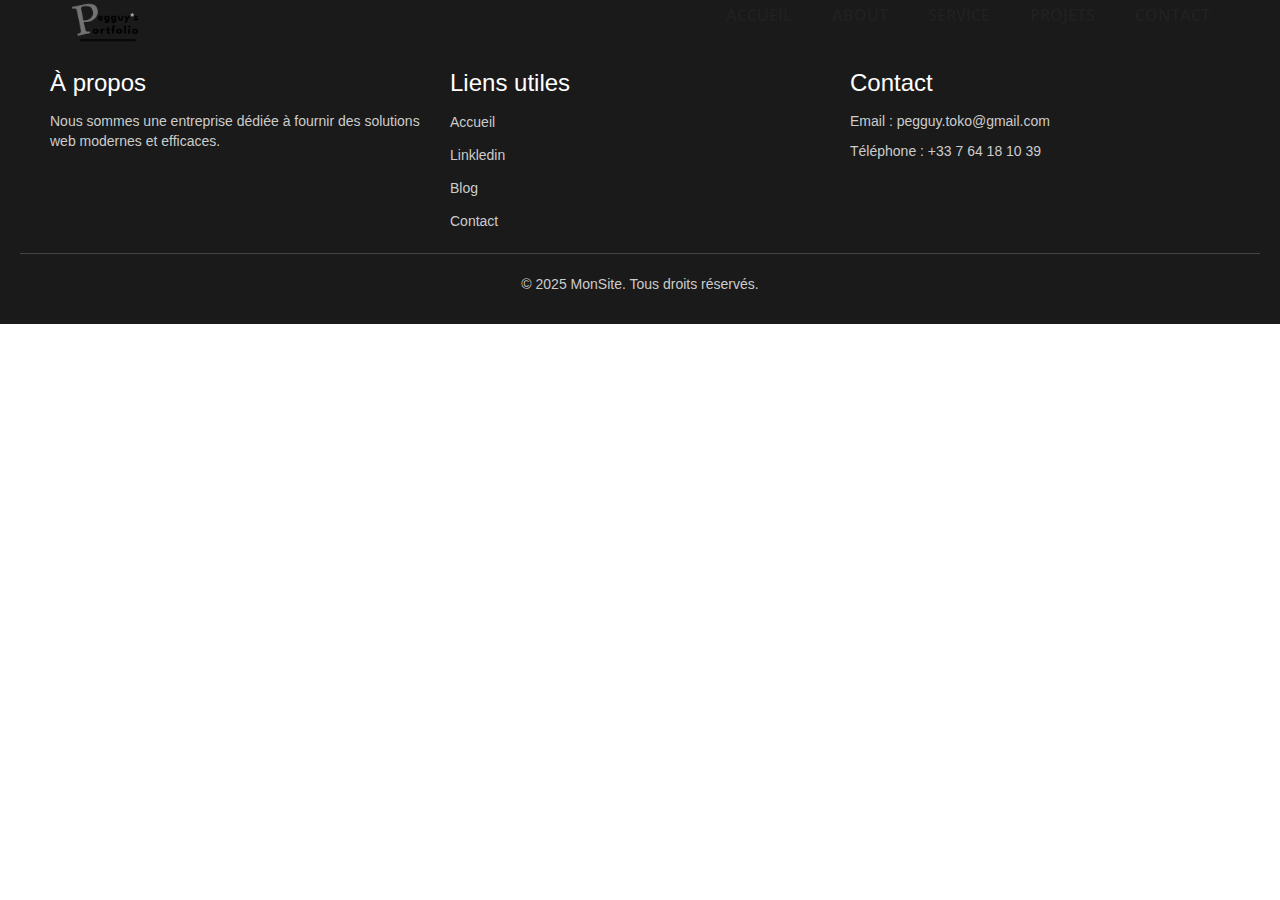
<file: airdunk.html>
<!DOCTYPE html>
<html lang="en">
    <head>

        <!-- Basic Page Needs
        ================================================== -->
        <meta http-equiv="Content-Type" content="text/html; charset=utf-8">
        <meta http-equiv="X-UA-Compatible" content="IE=edge">
    
        <title>Air Dunk</title>
    
        <meta name="description" content="">
        <meta name="author" content="">
        <meta name="keywords" content="">
    
        <!-- Mobile Specific Metas
        ================================================== -->
        <meta name="viewport" content="width=device-width, minimum-scale=1.0, maximum-scale=1.0">
        <meta name="apple-mobile-web-app-capable" content="yes" />
    
        <!-- Fonts -->
        <link href="https://fonts.googleapis.com/css?family=Open+Sans:300,400,600,700" rel="stylesheet">
    
        <!-- Favicon
        ================================================== -->
        <link rel="apple-touch-icon" sizes="180x180" href="assets/img/apple-touch-icon.png">
        <link rel="icon" type="image/png" sizes="16x16" href="assets/img/favicon.png">
    
        <!-- Stylesheets
        ================================================== -->
        <!-- Bootstrap core CSS -->
        <link href="assets/css/bootstrap.min.css" rel="stylesheet">
    
        <!-- Custom styles for this template -->
        <link href="assets/css/style.css" rel="stylesheet">
        <link href="assets/css/responsive.css" rel="stylesheet">
    
        <!-- HTML5 shim and Respond.js IE8 support of HTML5 elements and media queries -->
        <!--[if lt IE 9]>
        <script src="https://oss.maxcdn.com/libs/html5shiv/3.7.0/html5shiv.js"></script>
        <script src="https://oss.maxcdn.com/libs/respond.js/1.4.2/respond.min.js"></script>
        <![endif]-->
    
    </head>
    <body>
    
        <header id="masthead" class="site-header" data-anchor-target=".hero" data-top="background: rgba(255,255,255,0); padding: 30px 0; box-shadow: 0px 0px 20px 6px rgba(0, 0, 0, 0);" data-top-bottom="background: rgba(255,255,255,1); padding: 10px 0; box-shadow: 0px 0px 20px 6px rgba(0, 0, 0, 0.2);">
            <nav id="primary-navigation" class="site-navigation">
                <div class="container">
                    <div class="navbar-header page-scroll">
    
                        <button type="button" class="navbar-toggle collapsed" data-target="#portfolio-perfect-collapse" aria-expanded="false" >
                            <span class="icon-bar"></span>
                            <span class="icon-bar"></span>
                            <span class="icon-bar"></span>
                        </button>
                        
                        <a href="index.html" class="site-logo"><img src="assets/img/LogoPortf.png" class="logo" alt="logo" width="70"></a>
    
                    </div><!-- /.navbar-header -->
    
                    <div class="main-menu" id="portfolio-perfect-collapse">
    
                        <ul class="nav navbar-nav navbar-right">
    
                            <li class="page-scroll"><a href="#hero">Accueil</a></li>
                            <li class="page-scroll"><a href="#about">About</a></li>
                            <li class="page-scroll"><a href="#service">Service</a></li>
                            <li class="page-scroll"><a href="#portfolio">Projets</a></li>
                            <li class="page-scroll"><a href="#contact">Contact</a></li>
                            
                        </ul><!-- /.navbar-nav -->
    
                    </div><!-- /.navbar-collapse -->
    
                </div>
            </nav><!-- /.primary-navigation -->
        </header><!-- /#header -->
<body>
    <footer class="footer">
  <div class="footer-container">
    <div class="footer-about">
      <h3>À propos</h3>
      <p>Nous sommes une entreprise dédiée à fournir des solutions web modernes et efficaces.</p>
    </div>

    <div class="footer-links">
      <h3>Liens utiles</h3>
      <ul>
        <li><a href="#">Accueil</a></li>
        <li><a href="https://www.linkedin.com/in/pegguy-luvuvamu-toko-13859a296/">Linkledin</a></li>
        <li><a href="#">Blog</a></li>
        <li><a href="#">Contact</a></li>
      </ul>
    </div>

    <div class="footer-contact">
      <h3>Contact</h3>
      <p>Email : pegguy.toko@gmail.com</p>
      <p>Téléphone : +33 7 64 18 10 39</p>
    </div>
  </div>

  <div class="footer-bottom">
    <p>&copy; 2025 MonSite. Tous droits réservés.</p>
  </div>
</footer>

</body>
</html>
</file>
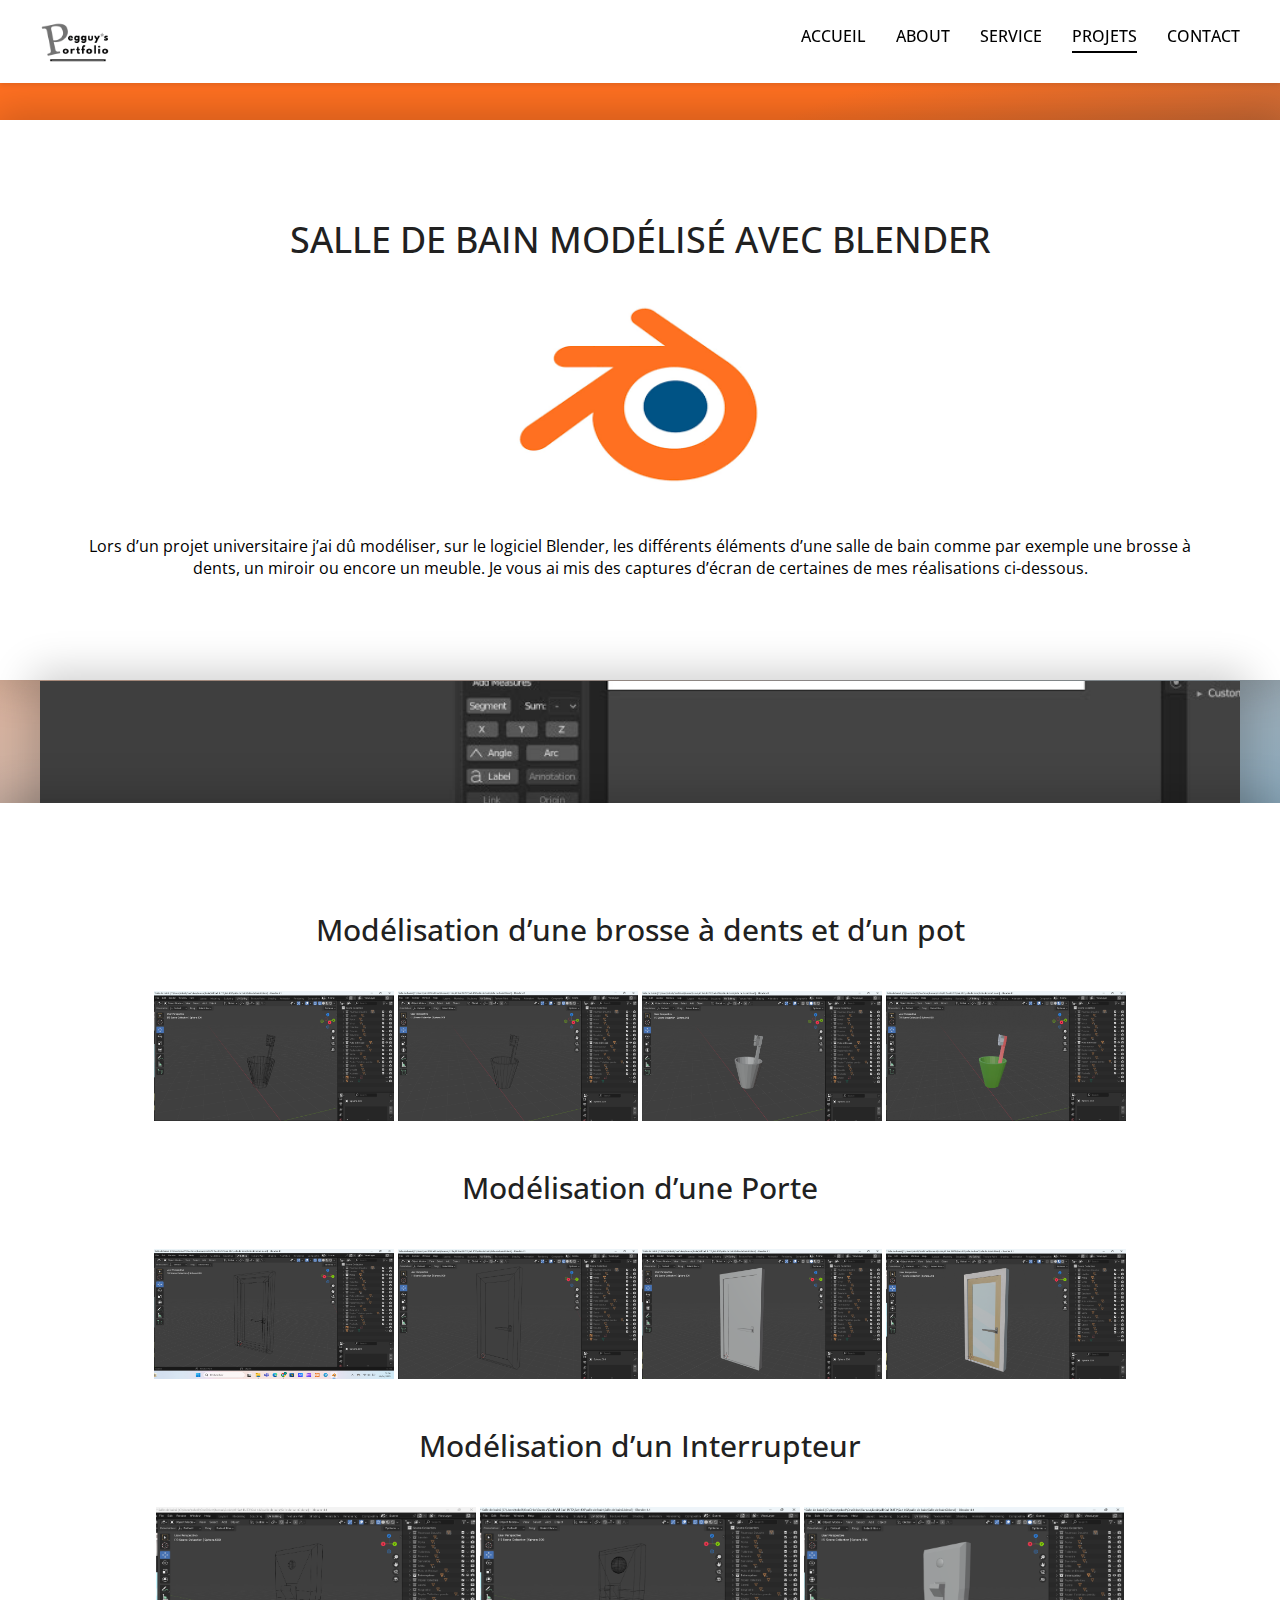
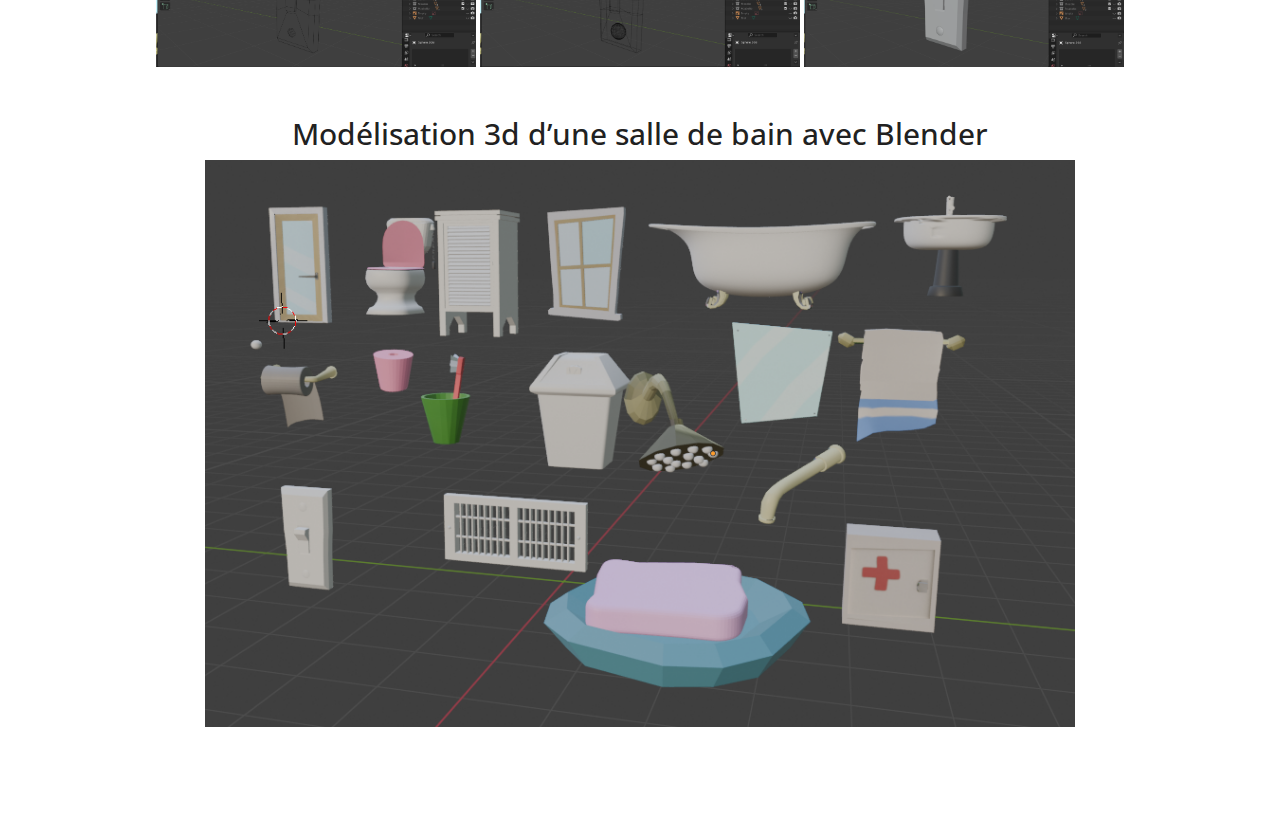
<file: Salle de bain.html>
<!DOCTYPE html>
<html lang="en">
    <head>

        <!-- Basic Page Needs
        ================================================== -->
        <meta http-equiv="Content-Type" content="text/html; charset=utf-8">
        <meta http-equiv="X-UA-Compatible" content="IE=edge">
    
        <title>Salle de Bain</title>
    
        <meta name="description" content="">
        <meta name="author" content="">
        <meta name="keywords" content="">
    
        <!-- Mobile Specific Metas
        ================================================== -->
        <meta name="viewport" content="width=device-width, minimum-scale=1.0, maximum-scale=1.0">
        <meta name="apple-mobile-web-app-capable" content="yes" />
    
        <!-- Fonts -->
        <link href="https://fonts.googleapis.com/css?family=Open+Sans:300,400,600,700" rel="stylesheet">
    
        <!-- Favicon
        ================================================== -->
        <link rel="apple-touch-icon" sizes="180x180" href="assets/img/LogoPortf.png">
        <link rel="icon" type="image/png" sizes="16x16" href="assets/img/LogoPortf.png">
    
        <!-- Stylesheets
        ================================================== -->
        <!-- Bootstrap core CSS -->
        <link href="assets/css/bootstrap.min.css" rel="stylesheet">
    
        <!-- Custom styles for this template -->
        <link href="assets/css/css.css" rel="stylesheet">
        <link href="assets/css/salle.css" rel="stylesheet">
        <link href="assets/css/style.css" rel="stylesheet">
        <link href="assets/css/responsive.css" rel="stylesheet">
    
        <!-- HTML5 shim and Respond.js IE8 support of HTML5 elements and media queries -->
        <!--[if lt IE 9]>
        <script src="https://oss.maxcdn.com/libs/html5shiv/3.7.0/html5shiv.js"></script>
        <script src="https://oss.maxcdn.com/libs/respond.js/1.4.2/respond.min.js"></script>
        <![endif]-->
    <style>
    .Bain {
      max-width: 100%;
      height: auto;
      display: block;
    }

    .container6 {
      width: 90%;
      max-width: 870px;
      margin: auto;
      text-align: center;
    }
  </style>
    </head>
    <body>
    
        <script>
    function toggleMenu() {
      const navLinks = document.getElementById("navLinks");
      navLinks.classList.toggle("open");
    }
  </script>
  
  <nav>
    <a href="index.html" class="site-logo"><img src="assets/img/LogoPortf.png" class="logo" alt="logo" width="70"></a>
    <div class="hamburger" onclick="toggleMenu()">
      <div></div>
      <div></div>
      <div></div>
    </div>
    <ul class="nav-links5" id="navLinks">
      <li><a href="index.html">ACCUEIL</a></li>
      <li><a href="index.html#about">ABOUT </a></li>
      <li><a href="index.html#service">SERVICE</a></li>
      <li><a href="index.html#portfolio"class="active">PROJETS</a></li>
      <li><a href="index.html#contact">CONTACT</a></li>
    </ul>
  </nav>
        
        <section id="service" class="site-section text-center">
            <div class="containerBlender">
                <div class="row">
                    <div class="col-md-12">
                        <h3>Salle de bain modélisé avec Blender</h3>
                    </div>
                    <div>
                        <div class="service">
                            <img src="assets/img/BlenderLogo.png" class="BlenderLogo" alt="BlenderLogo">
                            <p>Lors d’un projet universitaire j’ai dû modéliser, sur le logiciel Blender, les différents éléments d’une salle de bain comme par exemple une brosse à dents, un miroir ou encore un meuble. Je vous ai mis 
                                des captures d’écran de certaines de mes réalisations ci-dessous. </p>
                        </div><!-- /.service -->
                    </div>
                </div>
            </div>
        </section><!-- /.secton-services -->

        <section id="service" class="site-section section-services2 overlay text-center">
            <div class="containerBlender">
                <div class="row">
                    <div class="col-md-12">
                        <h4>Modélisation d’une brosse à dents et d’un pot</h4>
                    </div>
                    <div>
                        <div class="">
                            <img src="assets/img/Pots.png" class="pots" alt="">
                            <img src="assets/img/Pots1.png" class="pots" alt="">
                            <img src="assets/img/Pots2.png" class="pots" alt="">
                            <img src="assets/img/Pots3.png" class="pots" alt="">
                    </div><!-- /. -->
                    </div>
                </div>

                <div class="row">
                    <div class="col-md-12">
                        <h4>Modélisation d’une Porte</h4>
                    </div>
                    <div>
                        <div class="">
                            <img src="assets/img/Porte.png" class="pots" alt="">
                            <img src="assets/img/Porte1.png" class="pots" alt="">
                            <img src="assets/img/Porte3.png" class="pots" alt="">
                            <img src="assets/img/Porte4.png" class="pots" alt="">
                    </div><!-- /. -->
                    </div>
                </div>

                <div class="row">
                    <div class="col-md-12">
                        <h4>Modélisation d’un Interrupteur</h4>
                    </div>
                    <div>
                        <div class="">
                            <img src="assets/img/Interrupteur1.png" class="Interrupt" alt="">
                            <img src="assets/img/Interrupteur2.png" class="Interrupt" alt="">
                            <img src="assets/img/Interrupteur3.png" class="Interrupt" alt="">
                    </div><!-- /. -->
                    </div>
                </div>

                <div class="row">
                    <div class="col-md-12">
                        <h4>Modélisation 3d d’une salle de bain avec Blender</h4>
                    </div>
                    <div>
                        <div class="container6">
                            <img src="assets/img/salle de bain.png" class="Bain" alt="">
                    </div><!-- /.service -->
                    </div>
                </div>

            </div>
            
            
        </section><!-- /.secton-services -->
  


</body>
</html>
</file>
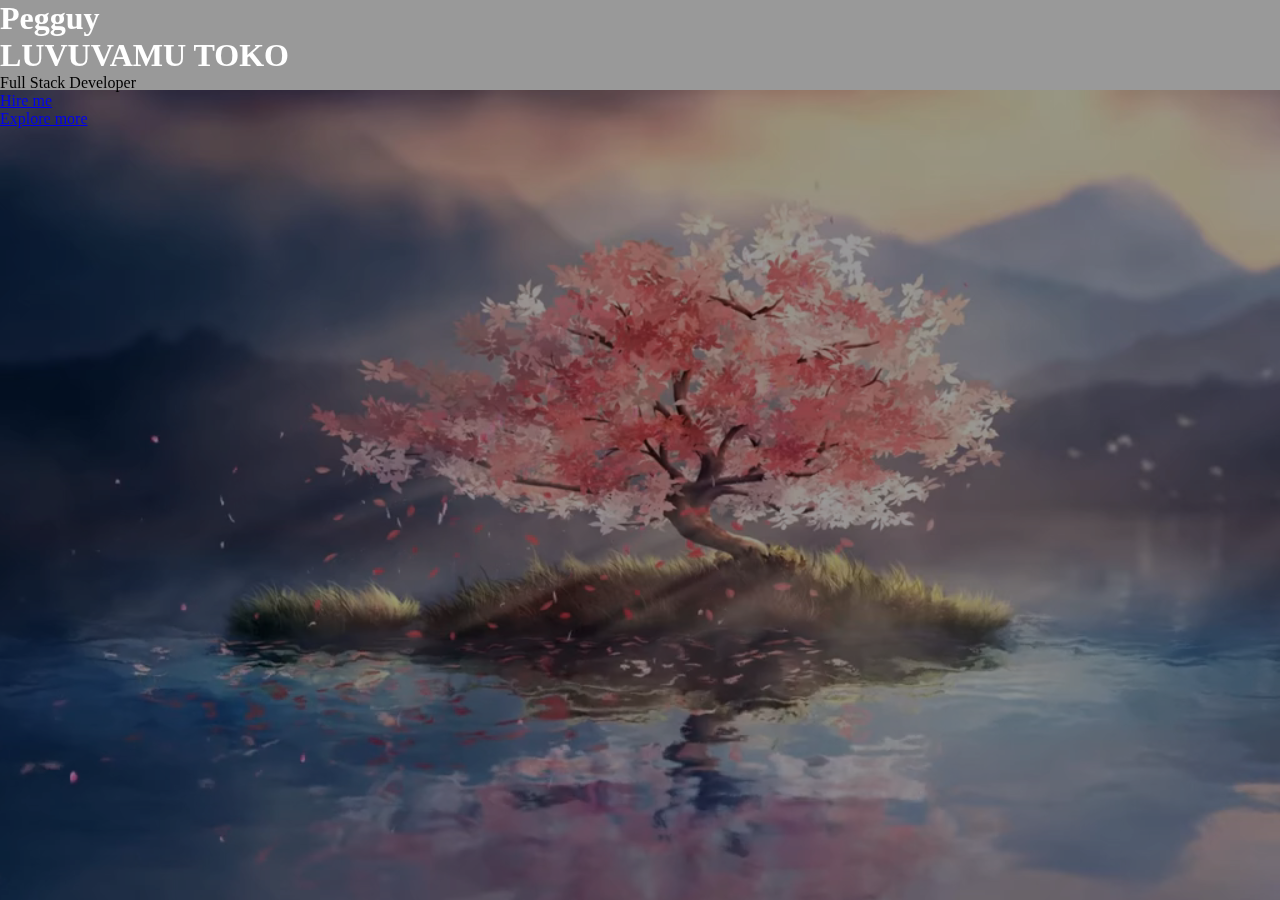
<file: test.html>
<!DOCTYPE html>
<html lang="en">
<head>
    <meta charset="UTF-8">
    <meta name="viewport" content="width=device-width, initial-scale=1.0">
    <title>Document</title>

    <style>
        *{
            margin: 0;
        }
        
        .Sakura {
            position: relative;
            height: 100vh;
            width:100%;
            overflow: hidden;
        }

        .Sakura video{
            position: absolute;
            min-width: 100%;
            min-height: 100%;
            top: 60%;
            left: 50%;
            z-index:-100;
            transform: translate(-50%, -50%);
        }

        .Sakura::before{
            position: absolute;
            content:"";
            height: 100%;
            width:100%;
            background-color: #00000066;
            z-index: -99;
        }

        h1{
            color: white;
        }

    </style>
</head>
<body>
    <div class="Sakura">
    <video autoplay="autoplay" muted="" loop="infinite" src="assets/video/Anime Wallpaper PC Sakura Tree  David Live Wallpapers 1080pFHR.mp4"></video>
        <h1> Pegguy <br> LUVUVAMU TOKO</h1>
         <div class="page-scroll">
                        <p class="job-title">Full Stack Developer</p>
                        <a href="#contact" class="btn btn-fill ">Hire me</a>
                        <div class="clearfix visible-xxs"></div>
                        <a href="#portfolio" class="btn btn-border">Explore more</a>
                    </div>
    </div>
</body>
</html>
</file>
<file: assets/css/style.css>
/*
 * Theme Name: 
 * Theme URI: 
 * Author: Milan Savov
 * Author URI/Mail: milan.savov@gmail.com
 * Version: 1.0
 * */

/* FONT
================================================== */
@font-face {
  font-family: 'fontello';
  src: url('../fonts/fontello.eot?37927580');
  src: url('../fonts/fontello.eot?37927580#iefix') format('embedded-opentype'),
       url('../fonts/fontello.woff2?37927580') format('woff2'),
       url('../fonts/fontello.woff?37927580') format('woff'),
       url('../fonts/fontello.ttf?37927580') format('truetype'),
       url('../fonts/fontello.svg?37927580#fontello') format('svg');
  font-weight: normal;
  font-style: normal;
}
 
 [class^="icon-"]:before, [class*=" icon-"]:before {
  font-family: "fontello";
  font-style: normal;
  font-weight: normal;
  speak: none;
  display: inline-block;
  text-decoration: inherit;
  width: 1em;
  margin-right: .2em;
  text-align: center;
  font-variant: normal;
  text-transform: none;
  line-height: 1em;
  margin-left: .2em;
  -webkit-font-smoothing: antialiased;
  -moz-osx-font-smoothing: grayscale;
}
 
.icon-twitter:before { content: '\f099'; } /* '' */
.icon-facebook:before { content: '\f09a'; } /* '' */
.icon-gplus:before { content: '\f0d5'; } /* '' */
.icon-linkedin:before { content: '\f0e1'; } /* '' */
.icon-linkedin:before { content: '\f0e1'; } /* '' */
.icon-up:before { content: '\f176'; } /* '' */

/* CUSTOM RESETS
================================================== */
a {
    transition: color 0.25s ease-in-out;
    -moz-transition: color 0.25s ease-in-out;
    -webkit-transition: color 0.25s ease-in-out;
    -o-transition: color 0.25s ease-in-out;
    -ms-transition: color 0.25s ease-in-out;
}

a:focus,
a:hover {
    outline: 0 none;
    text-decoration: none;
}

h4 {
    font-size: 30px;
}

/* Buttons */ 
.btn {
    min-width: 145px;
    line-height: 50px;
    padding: 0 30px;
    font-size: 16px;
    font-weight: 600;
    text-transform: uppercase;
    border-radius: 0;
    transition: box-shadow 0.25s ease-in-out;
    -moz-transition: box-shadow 0.25s ease-in-out;
    -webkit-transition: box-shadow 0.25s ease-in-out;
    -o-transition: box-shadow 0.25s ease-in-out;
    -ms-transition: box-shadow 0.25s ease-in-out;
}

.btn-fill {
    color: #fff;
    background-color: #914F4D;
}

.btn-border {
    background-color: transparent;
    color: #ffffff;
    border: 1px solid #ffffff; 
}

.btn-fill:hover,
.btn-fill:focus {
    color: #fff;
}

.btn:hover,
.btn:focus {
    box-shadow: 0px 10px 18px 0px rgba(0, 0, 0, 0.15);
}

.BlenderLogo{
    width : 270px;
    height : 200px;
    margin: 35px 0 40px;
}

.contac .h3{
    color:#fff
}

/* Input fields */
.form-control {
    padding-left: 10px;
    border: 0;
    border-bottom: 1px solid #ffffff;
    border-radius: 0;
    background-color: transparent; 
    box-shadow: none;
    outline: 0 none transparent;
    -webkit-appearance:none;
 }

textarea {
    margin-top: 40px;
    min-height: 200px;
    resize: none;
}

.form-control:focus {
    box-shadow: none;
    border-bottom-color: #e1e1e1;
}

::-moz-placeholder,
::-webkit-input-placeholder {
    font-size: 16px;
}

/* LAYOUT
================================================== */
html, body {
    width: 100%;
    height: 100%;
    margin: 0;
    padding: 0;
    font-family: 'Open Sans', sans-serif;
    font-size: 16px;
    color: #212121;
}

.img-res {
    display: block;
    width: 100vw;
    height: 100vh;
    max-width: 100%;
    max-height: 100%;
    object-fit: cover;
}

.img-res2 {
    display: block;
    width: 50vw;
    height: 50vh;
    max-width: 100%;
    max-height: 100%;
    object-fit: cover;
}

.visible-xxs {
    display: none;
}

/* Background-color */
.gray-bg {
    background-color: #e1e1e1;
}

/* HEADER
================================================== */
.site-header {
    position: fixed;
    top: 0;
    width: 100%;
    background-color: transparent;
    z-index: 5;
}

.site-logo img {
    padding-top: 2px;
}



/* Navigation */
.navbar-nav > li > a {
    padding: 5px 0;
    font-weight: 600;
    color: #212121;
    text-transform: uppercase;
    border-bottom: 2px solid transparent;
    transition: border-color 0.25s ease-in-out;
    -moz-transition: border-color 0.25s ease-in-out;
    -webkit-transition: border-color 0.25s ease-in-out;
    -o-transition: border-color 0.25s ease-in-out;
    -ms-transition: border-color 0.25s ease-in-out;
}

.navbar-nav.navbar-right {
    margin-right: 0;
}

.navbar-nav > li + li > a {
    margin-left: 40px;
}

.navbar-nav > li > a:hover,
.navbar-nav > li.active > a,
.nav > li > a:hover,
.nav > li.active > a {
    background-color: transparent;
    border-bottom: 2px solid #212121;
}

.nav > li > a:focus {
    background-color: transparent;
}

/* HERO
================================================== */
/*.hero { 
    background: url(../img/hero.jpg) no-repeat center / cover; 
    height: 100%;
    width: 100%;
    min-height: 700px;
}*/

.Sakura {
            position: relative;
            height: 100vh;
            width:100%;
            overflow: hidden;
        }

        .Sakura video{
            position: absolute;
            min-width: 100%;
            min-height: 100%;
            top: 60%;
            left: 50%;
            z-index:-100;
            transform: translate(-50%, -50%);
        }

        .Sakura::before{
            position: absolute;
            content:"";
            height: 100%;
            width:100%;
            background-color: #00000066;
            z-index: -90;
        }

.hero .container .container2 .Sakura{
    position: relative;
    height: 100%;
}

.container2 {
    position: relative;
    height: 100%;
}

.hero .col-md-6:first-child {
    position: absolute;
    top: 35%;
    left: 0;
    transform: translateY(-50%);
    -webkit-transform: translateY(-50%);
    -ms-transform: translateY(-50%);
    -moz-transform: translateY(-50%);
    -o-transform: translateY(-50%);
    z-index: 2;
}

.hero .col-md-6:last-child {
    position: absolute;
    right: 0;
    bottom: 0;
}

.hero h1 {
    font-size: 46px;
    font-weight: 700;
    margin: 0 0 15px;
    text-transform: uppercase;
    color: #ebebeb;
}

.job-title {
    font-size: 22px;
    margin-bottom: 30px;
    line-height: 1;
    color: #914F4D;
} 

.hero img {
    height: 600px;
}

/* SITEMAIN
================================================== */
.site-main {
    position: relative;
    margin-bottom: 100px;
    background-color: #fff;
    z-index: 1;
}
/* site-section */
.site-section {
   padding-top: 120px;
}

.site-section h2,
.site-section h3 {
    font-size: 36px;
    margin: 0;
    text-transform: uppercase;
}

.img-lines {
    margin: 15px 0 40px;
}

.site-section p {
    margin-bottom: 35px;
}

/* Section: Skills */
.section-skills {
    padding-bottom: 120px;
}

.skill + .skill {
    margin-top: 50px;
}

.skill h4 {
    font-size: 24px;
    text-transform: uppercase;
    margin: 0 0 15px;
}

.progress {
    height: 15px;
    margin-bottom: 0;
    border-radius: 0;
    background-color: #dfdfdf;
    box-shadow: none;
}

.progress-bar {
    background-color: #914F4D;  
}

/* Section: Services */
.section-services {
    position: relative;
    padding-top: 220px;
}

.section-services2 {
    position: relative;
    padding-top: 100px;
}

.section-services:before {
    content: '';
    background: url(../img/services-bg.jpg) no-repeat fixed center / cover;
    width: 100%;
    height: 400px; 
    position: absolute;
    left: 0;
    top: 0;
}

.section-services2:before {
    content: '';
    background: url(../img/fond\ blender.jpg) no-repeat fixed center / cover;
    width: 100%;
    height: 400px; 
    position: absolute;
    left: 0;
    top: 0;
}

.overlay:after {
    content: '';
    width: 100%;
    height: 400px; 
    position: absolute;
    background-color: rgba(255,255,255,0.5);
    top: 0;
    left: 0;
    z-index: 0;
}

.overlay2:after {
    content: '';
    width: 100%;
    height: 400px; 
    position: absolute;
    background-color: rgba(255,255,255,0.5);
    top: 0;
    left: 0;
    z-index: 0;
}

.section-services .container {
    padding: 120px 100px;
    position: relative;
    background-color: #fff;
    box-shadow: 0px 0px 40px 8px rgba(0, 0, 0, 0.2);
    z-index: 1;
}

.section-services2 .container {
    padding: 120px 100px;
    position: relative;
    background-color: #fff;
    box-shadow: 0px 0px 40px 0px rgba(0, 0, 0, 0.2);
    z-index: 1;
}

.section-services2:before{
    padding: 99px 600px;
    position: relative;
    background-color: #fff;
    box-shadow: 0px 0px 40px 8px rgba(0, 0, 0, 0.2);
    z-index: 1;
}

.containerBlender {
    padding: 100px 100px;
    position: relative;
    background-color: #fff;
    box-shadow: 0px 0px 40px 8px rgba(0, 0, 0, 0.2);
    z-index: 1;
}


.container2 {
    padding: 120px 100px;
    position: relative;
    background-color: #d1d1d1;
    box-shadow: 0px 0px 40px 8px rgba(255, 255, 255, 0.2);
    z-index: 1;
}

.service h4 {
    margin: 25px 0;
    font-size: 24px;
    font-weight: 700;
}

.service p {
    color: #000;
    margin-bottom: 0;
}

/* Section: Portfolio */
.section-portfolio {
    padding-bottom: 120px;
}

.portfolio-item {
    height: 280px;
    margin-bottom: 30px;
    position: relative;
}

.section-portfolio .col-md-4:nth-last-child(-n+3) .portfolio-item {
    margin-bottom: 0;
}

.row2{
    margin: 110px 0 40px;
}

.P2{
    margin: 5px ;
}
.NinhoP{
    width : 400px;
    height : 600px;
    margin: 35px ;
    max-width: 100%;
}

.bannièreP{
    width : 800px;
    height : 230px;
    margin: 35px 0 40px;
    max-height: 100%;
    max-width: 100%;
}

.ProduitP{
    width : 800px;
    height : 350px;
    margin: 35px 0 40px;
    max-height: 100%;
    max-width: 100%;
}

.PactoleLogo {
    width : 450px;
    height : 230px;
    margin: 35px 0 40px;
    max-width: 100%;
    }

    .container6 {
      width: 90%;
      max-width: 870px;
      margin: auto;
      text-align: center;
    }

.PremiereP{
    width : 750px;
    height : 350px;
    margin: 35px 0 40px;
    max-width: 100%;
}

.PremiereP2{
    width : 380px;
    height : 250px;
    margin: 35px 0 40px;
    max-width: 100%;
}

.RestoP{
    width : 800px;
    height : 400px;
    margin: 35px 0 40px;
    max-width: 100%;
}

.pots{
    width : 240px;
    height : 130px;
    margin: 35px 0 40px;
}

.portfolio-item:before {
    content: '';
    height: 100%;
    width: 100%;
    position: absolute;
    top: 0;
    left: 0;
    z-index: 1;
    transition: background-color 0.25s ease-in-out;
    -moz-transition: background-color 0.25s ease-in-out;
    -webkit-transition: background-color 0.25s ease-in-out;
    -o-transition: background-color 0.25s ease-in-out;
    -ms-transition: background-color 0.25s ease-in-out;
}

.portfolio-item:hover:before{
    background-color: rgba(33,33,33,0.6);
}

.portfolio-item-info {
    position: absolute;
    top: 150px;
    left: 0px;
    z-index: 999;
    opacity: 0;
    transition: opacity 0.25s ease-in-out, left 0.25s ease-in-out;
    -moz-transition: opacity 0.25s ease-in-out, left 0.25s ease-in-out;
    -webkit-transition: opacity 0.25s ease-in-out, left 0.25s ease-in-out;
    -o-transition: opacity 0.25s ease-in-out, left 0.25s ease-in-out;
    -ms-transition: opacity 0.25s ease-in-out, left 0.25s ease-in-out;
}

.portfolio-item:hover .portfolio-item-info {
    left: 50px;
    opacity: 1;
}

.portfolio-item-info h4 {
    margin: 0 0 20px;
    font-weight: 700;
    color: #fff;
}

.portfolio-item-info a {
    padding: 6px 7px 4px;
    font-size: 12px;
    border: 1px solid #fff;
    border-radius: 50px;
    color: #fff;
    transition: color 0.25s ease-in-out, background-color 0.25s ease-in-out;
    -moz-transition: color 0.25s ease-in-out, background-color 0.25s ease-in-out;
    -webkit-transition: color 0.25s ease-in-out, background-color 0.25s ease-in-out;
    -o-transition: color 0.25s ease-in-out, background-color 0.25s ease-in-out;
    -ms-transition: color 0.25s ease-in-out, background-color 0.25s ease-in-out;
}

.portfolio-item-info a:hover {
    color: #212121;
    background-color: #fff;
}

.section-portfolio .btn {
    margin-top: 10px;
}

/* Modal */
.modal {
    z-index: 9999;
}

.modal-content {
    border-radius: 0;
    box-shadow: 0px 0px 40px 8px rgba(0, 0, 0, 0.2);
}

.modal-header {
    position: relative;
    padding: 0;
    height: 500px;
}

.modal-header .close {
    position: absolute;
    right: 0;
    padding: 10px 11px;
    margin-top: 0;
    background-color: #fff;
    font-size: 16px;
    color: #212121;
    border-left: 1px solid #212121;
    border-bottom: 1px solid #212121;
    opacity: 1;
    transition: box-shadow 0.25s ease-in-out;
    -moz-transition: box-shadow 0.25s ease-in-out;
    -webkit-transition: box-shadow 0.25s ease-in-out;
    -o-transition: box-shadow 0.25s ease-in-out;
    -ms-transition: box-shadow 0.25s ease-in-out;
}

.modal-header .close:hover {
    box-shadow: 0px 10px 18px 0px rgba(0, 0, 0, 0.2);
}

.modal-body h4 {
    font-weight: 700;
}

.modal-footer {
    text-align: center;
}

/* Section: form */
.section-form {
    background: url(../img/fondDev.jpg) no-repeat fixed center / cover;
    width: 100%;
    padding: 100px 0;
    position: relative;
    z-index: -100;
}

.section-form:before {
    content: '';
    position: absolute;
    top: 0;
    left: 0;
    width: 100%;
    height: 100%;
    background-color: #00000066;
            z-index: -90;
}

.section-form h4 {
    color: #fff;
    margin: 25px 0 0;
}

.section-form h3 {
    color: #fff;
    z-index: 1;
}

.site-section p.form {
    font-size: 100px;
    font-weight: 300;
    color: #fff;
    margin: 0;
    line-height: 0.8;
}

/* Section: Form*/
.section-form {
    padding-bottom: 120px;
}

.section-form .btn {
    margin-top: 40px;
}

.Interrupt{
    width : 320px;
    height : 160px;
    margin: 35px 0 40px;
}

.Bain{
    width : 900px;
    height : 550px;
}

@media screenand (max-width:768px) {
    .Bain{
        width: calc(4px + 1.0vw);
    }
 }


.footer {
  background-color: #1a1a1a;
  color: #f1f1f1;
  padding: 40px 20px 20px;
  font-family: 'Arial', sans-serif;
}

.footer-container {
  display: flex;
  flex-wrap: wrap;
  justify-content: space-between;
  max-width: 1200px;
  margin: auto;
}

.footer-container > div {
  flex: 1 1 250px;
  margin: 10px;
}

.footer h3 {
  margin-bottom: 15px;
  color: #ffffff;
}

.footer p,
.footer a {
  font-size: 14px;
  color: #cccccc;
  text-decoration: none;
}

.footer a:hover {
  color: #ffffff;
}

.footer-links ul {
  list-style: none;
  padding: 0;
}

.footer-links li {
  margin-bottom: 10px;
}

.footer-bottom {
  text-align: center;
  padding-top: 20px;
  border-top: 1px solid #444;
  font-size: 13px;
}


/* FOOTER
================================================== 
.site-footer {
    position: fixed;
    bottom: 0;
    padding: 30px 0;
    width: 100%;
    background-color: #212121;
    z-index: -1;
}

.icon {
    line-height: 40px;
    padding: 9px 11px;
    color: #fff;
    border: 1px solid #fff;
    border-radius: 50%;
}

.icon + .icon {
    margin-left: 5px;
}

.icon i:before {
    margin:0;
}

.icon:hover {
    background-color: #fff;
}

.site-footer a {
    transition: color 0.25s ease-in-out, background-color 0.25s ease-in-out;
    -moz-transition: color 0.25s ease-in-out, background-color 0.25s ease-in-out;
    -webkit-transition: color 0.25s ease-in-out, background-color 0.25s ease-in-out;
    -o-transition: color 0.25s ease-in-out, background-color 0.25s ease-in-out;
    -ms-transition: color 0.25s ease-in-out, background-color 0.25s ease-in-out;
}

a.twitter-bg:hover {color: #55acee;}
a.facebook-bg:hover{color: #3b5998;}
a.gplus-bg:hover{color: #007bb5;} 
a.linkedin-bg:hover {color: #dd4b39;}
a.icon-up-bg:hover {color: #212121;}

.copyright {
    margin-bottom: 0;
    line-height: 40px;
    color: #fff;
    text-align: center;
}
</file>
<file: assets/css/responsive.css>
/*==========  Non-Mobile First Method  ==========*/

/* Large Devices, Wide Screens */
@media only screen and (max-width : 1199px) {
	/* HEADER
	================================================== */
	/* Navigation */
	.navbar-nav > li + li > a {
	    margin-left: 30px;
	}

	/* HERO
	================================================== */
	.hero {
		min-height: 600px;
	}

	.hero img {
		height: 500px;
	}

	/* SITEMAIN
	================================================== */
	/* Modal */
	.modal-header {
		height: 400px;
	}
}

/* Medium Devices, Desktops */
@media only screen and (max-width : 991px) {
	/* CUSTOM RESETS
	================================================== */
	h4 {
		font-size: 24px;
	}

	/* Buttons */ 
	.btn {
	    min-width: 120px;
	    line-height: 40px;
	    padding: 0 25px;
	    font-size: 14px;
	} 

	/* HEADER
	================================================== */
	/* Navigation */
	.navbar-nav > li > a {
		font-size: 14px;
	}

	.navbar-nav > li + li > a {
	    margin-left: 20px;
	}

	/* HERO
	================================================== */
	.hero h1 {
		font-size: 38px
	}

	.job-title {
		font-size: 20px;
	}

	.hero img {
		height: 420px;
	}

	/* SITEMAIN
	================================================== */
	.site-section {
		padding-top: 90px;
	}

	.section-skills,
	.section-portfolio,
	.section-form {
	    padding-bottom: 90px;
	}

	.site-section h2,
	.site-section h3 {
		font-size: 32px
	}

	/* Section: Skills */
	.section-skills .col-md-4 + .col-md-4,
	.skill + .skill {
		margin-top: 20px;
	}

	.skill h4 {
		font-size: 22px;
	}

	/* Section: Services */
	.section-services{
		padding-top: 200px;
	}

	.section-services .container {
		padding: 70px 90px;
	}
	
	.service h4 {
		font-size: 22px; 
	}

	/* Section: Portfolio */
	.section-portfolio .col-md-4:nth-last-child(-n+3) .portfolio-item {
	    margin-bottom: 30px;
	}

	.section-portfolio .col-md-4:nth-last-child(-n+2) .portfolio-item {
	    margin-bottom: 0;
	}

	/* Section: Counters */
	.section-counters {
		padding: 70px 0;
	}

	.site-section p.counter {
		font-size: 80px;
	}

	/* Modal */
	.modal-header {
		height: 350px;
	}
}

/* Small Devices, Tablets */
@media only screen and (max-width : 767px) {
	/* CUSTOM RESETS
	================================================== */
	h4 {
		font-size: 20px;
	}

	/* Buttons */ 
	.btn {
	    min-width: 100px;
	    line-height: 30px;
	    padding: 0 20px;
	} 

	/* Input fields */
	.form-control {
	 	margin-top: 25px;
	}

	/* Margin and Paddings Resets */
	.mt-x-0 {
	    margin-top: 0;
	}

	/* HEADER
	================================================== */
	.site-logo {
		padding-left: 15px;
	}

	.site-logo img {
		height: 22px;
	}

	/* Navigation */
	.navbar-toggle {
	    margin: 0 15px 0 0;
	    padding: 5px 0;
	   	border: 0;
	}

	.navbar-toggle .icon-bar {
		height: 1px;
		width: 30px;
	    background-color: #212121;
	    -webkit-transition: all 0.3s;
	    -moz-transition: all 0.3s;
	    -ms-transition: all 0.3s;
	    -o-transition: all 0.3s;
	    transition: all 0.3s;
	}

	.navbar-toggle .icon-bar + .icon-bar {
		margin-top: 6px; 
	}

	.navbar-toggle.act .icon-bar:first-child, 
	.navbar-toggle.act .icon-bar:last-child  { 
	    position: absolute;
	    top: 10px;
	    height: 2px;
	    background-color: #fff;
	}

	.navbar-toggle.act .icon-bar:first-child {
		-webkit-transform: rotate(45deg);
		-moz-transform: rotate(45deg);
		-ms-transform: rotate(45deg);
		-o-transform: rotate(45deg);
		transform: rotate(45deg);
	}

	.navbar-toggle.act .icon-bar:last-child  {
		-webkit-transform: rotate(-45deg);
		-moz-transform: rotate(-45deg);
		-ms-transform: rotate(-45deg);
		-o-transform: rotate(-45deg);
		transform: rotate(-45deg);
	}

	.navbar-toggle.act .icon-bar:nth-child(2) {
		opacity: 0;
	}

	.navbar-toggle.act .icon-bar + .icon-bar  {
	    margin-top: 0px;
	}

	.navbar-nav > li > a,
	.navbar-nav > li + li > a {
		display: inline-block;
		margin: 0;
		color: #fff;
	}

	.navbar-nav > li > a:hover,
	.navbar-nav > li.active > a,
	.nav > li > a:hover,
	.nav > li.active > a {
	    border-bottom: 2px solid #fff;
	}

	.navbar-toggle.act {
		z-index: 9999;
		height: 25px;
	}

	.main-menu {
		background-color: rgba(33,33,33,0.9);
		position: fixed;
		left: 0;
		top: 0;
		z-index: 100;
		height: 100%;
		width: 100%;
		display: table;
		text-align: center;
		opacity: 0;
		-webkit-transition: all 500ms cubic-bezier(0.68, -0.55, 0.265, 1.55);
		transition: all 500ms cubic-bezier(0.68, -0.55, 0.265, 1.55);
		-webkit-transform: scale(0);
		transform: scale(0);
	}

	.main-menu.act {
		opacity: 1;
		-webkit-transform: scale(1);
		transform: scale(1);
	}

	.main-menu.act ul li {
		opacity: 1;
		-webkit-transform: translateX(0);
		transform: translateX(0);
	}

	.main-menu ul {
		display: table-cell;
		vertical-align: middle;
	}

	.main-menu li {
		padding: 8px 0;
		-webkit-transition: all 400ms 510ms;
		transition: all 400ms 510ms;
		opacity: 0;
	}

	.main-menu li:nth-child(odd) {
		-webkit-transform: translateX(30%);
		transform: translateX(30%);
	}

	.main-menu li:nth-child(even) {
		-webkit-transform: translateX(-30%);
		transform: translateX(-30%);
	}

	/* HERO
	================================================== */
	.hero .col-md-6:first-child {
		top: 30%;
	}

	.hero h1 {
		font-size: 32px
		margin-bottom: 10px;
	}

	.job-title {
		font-size: 18px;
		margin-bottom: 20px;
	}

	.hero img {
		height: 360px
	}

	/* SITEMAIN
	================================================== */
	.site-main {
		margin-bottom: 140px;
	}

	/* site-section */
	.site-section {
	   padding-top: 60px;
	}

	.section-skills,
	.section-portfolio,
	.section-form {
	    padding-bottom: 60px;
	}

	.site-section h2,
	.site-section h3 {
	    font-size: 28px;
	}

	.img-lines {
	    margin: 10px 0 30px;
	}

	.site-section p {
	    margin-bottom: 25px;
	}

	/* Section: Skills */
	.skill h4 {
	    text-transform: uppercase;
	    margin-bottom: 10px;
	}

	/* Section: Services */
	.section-services {
		padding-top: 180px;
	}

	.service h4 {
		margin: 10px 0;
	}

	/* Section: Portfolio */
	.section-portfolio .col-xs-6:nth-child(odd) {
		padding-right: 7.5px;
	}

	.section-portfolio .col-xs-6:nth-child(even) {
		padding-left: 7.5px;
	}

	.portfolio-item,
	.section-portfolio .col-md-4:nth-last-child(-n+3) .portfolio-item {
		margin-bottom: 15px; 
	}

	.section-portfolio .col-md-4:nth-last-child(-n+2) .portfolio-item {
		margin-bottom: 0px;
	}

	.section-services .container {
		width: 90%;
		padding: 40px 20px;
	}

	/* Section: Counters */
	.section-counters .col-xs-12 + .col-xs-12 {
		margin-top: 25px;
	}

	/* Section: Form */
	.section-form .btn {
		margin-top: 25px;
	}

	/* Modal */
	.modal-header {
		height: 250px;
	}

	/* FOOTER
	================================================== */
	.site-footer .col-xs-12 {
		text-align: center;
	}
}

/* Extra Small Devices, Phones */ 
@media only screen and (max-width : 479px) {
	.visible-xxs {
		display: block;
	}

	/* HERO
	================================================== */
	.hero .visible-xxs + .btn {
		margin-top: 10px;
	}

	/* SITEMAIN
	================================================== */
	.site-main {
		margin-bottom: 180px;
	}

	/* Section: Portfolio */
	.section-portfolio .col-xs-6 {
		width: 100%;
		padding: 0;
	}

	.section-portfolio .col-xs-6:nth-child(odd) {
		padding-right: 0px;
	}

	.section-portfolio .col-xs-6:nth-child(even) {
		padding-left: 0px;
	}

	.portfolio-item,
	.section-portfolio .col-md-4:nth-last-child(-n+3) .portfolio-item {
		margin-bottom: 0px; 
	}

	.section-portfolio .btn {
		margin-top: 25px;
	}

	/* FOOTER
	================================================== */
	.site-footer .row {
		display:flex;
		flex-direction: column-reverse;	
	}

	.site-footer .text-right{
		text-align: center;
	}

	.site-footer .col-xs-6,
	.site-footer .col-xs-3 {
		width: 100%;
	}

	.site-footer .col-xs-offset-3 {
		margin-left: 0;
	}
}
</file>
<file: assets/css/css.css>
* {
      margin: 0;
      padding: 0;
      box-sizing: border-box;
    }

    body {
    font-family: Arial, sans-serif;
    padding-top: 80px;
    }

    nav {
      position: fixed;
      top: 0;
      width: 100%;
      z-index: 1000;
      display: flex;
      justify-content: space-between;
      align-items: center;
      padding: 20px 40px;
      background: white;
      box-shadow: 0 2px 5px rgba(0,0,0,0.1);
    }

    .logo {
      font-size: 26px;
      font-weight: bold;
      letter-spacing: 2px;
    }

    .logo span {
      position: relative;
      left: -6px;
      font-weight: 900;
    }

    .nav-links5 {
      display: flex;
      gap: 30px;
      list-style: none;
    }

    .nav-links5 li {
      position: relative;
    }

    .nav-links5 a {
      text-decoration: none;
      color: black;
      font-weight: 500;
      transition: color 0.3s;
    }

    .nav-links5 a:hover,
    .nav-links5 a.active {
      color: black;
    }

    .nav-links5 a.active::after,
    .nav-links5 a:hover::after {
      content: '';
      position: absolute;
      width: 100%;
      height: 2px;
      background: black;
      bottom: -5px;
      left: 0;
    }

    /* Hamburger icon */
    .hamburger {
      display: none;
      flex-direction: column;
      cursor: pointer;
      gap: 5px;
    }

    .hamburger div {
      width: 25px;
      height: 3px;
      background: black;
    }

    /* Responsive */
    @media screen and (max-width: 768px) {
      .nav-links5 {
        position: absolute;
        top: 70px;
        right: 40px;
        background: white;
        flex-direction: column;
        width: 200px;
        gap: 15px;
        padding: 20px;
        box-shadow: 0 2px 5px rgba(0,0,0,0.1);
        display: none;
      }

      .nav-links5.open {
        display: flex;
      }

      .hamburger {
        display: flex;
      }
    }
</file>
<file: assets/css/salle.css>
body {
    background: linear-gradient(159deg,rgba(255, 112, 33, 1) 30%, rgba(0, 83, 133, 1) 100%);
}
</file>
